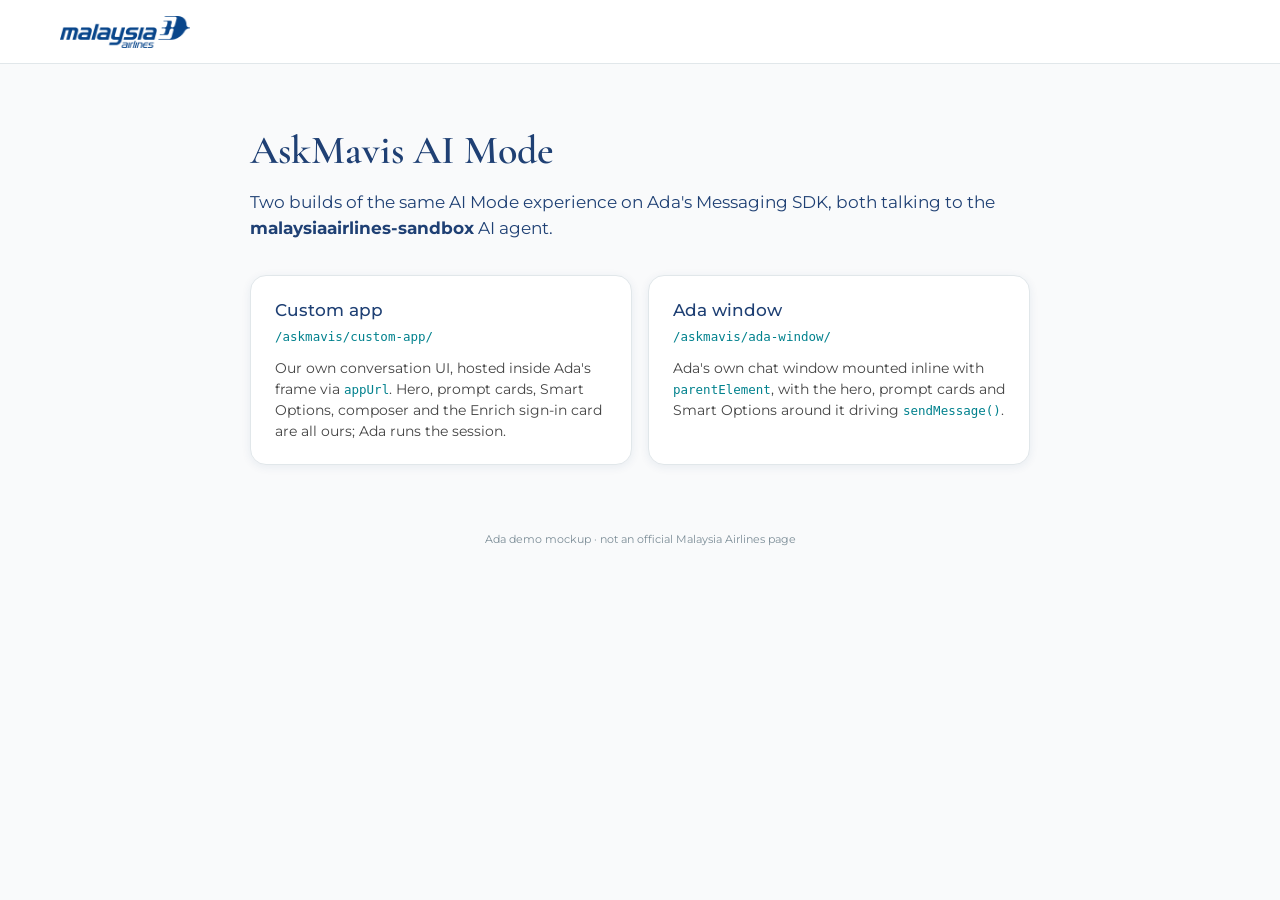
<file: index.html>
<!doctype html>
<html lang="en">
<head>
<meta charset="utf-8">
<meta name="viewport" content="width=device-width,initial-scale=1">
<title>AskMavis AI Mode</title>
<link rel="icon" href="assets/mh-mark.png">
<link rel="preconnect" href="https://fonts.googleapis.com"><link rel="preconnect" href="https://fonts.gstatic.com" crossorigin>
<link href="https://fonts.googleapis.com/css2?family=Cormorant+Garamond:wght@600&family=Montserrat:wght@400;500;700&display=swap" rel="stylesheet">
<link rel="stylesheet" href="shared/brand.css">
<style>
  .wrap{max-width:820px;margin:0 auto;padding:56px 20px}
  h1{font-family:var(--serif);font-weight:600;font-size:40px;color:var(--primary-blue-dark);margin:0}
  .lead{color:var(--primary-blue-dark);font-size:17px;margin:10px 0 34px}
  .opts{display:grid;grid-template-columns:repeat(auto-fit,minmax(300px,1fr));gap:16px}
  .opt{display:block;background:#fff;border-radius:16px;box-shadow:var(--shadow-card);padding:22px 24px;text-decoration:none;color:inherit;border:1px solid var(--grey-light)}
  .opt:hover{border-color:var(--primary-blue-light);box-shadow:var(--shadow-lift)}
  .opt b{display:block;font-size:17px;font-weight:500;color:var(--primary-blue-dark)}
  .opt code{font-size:12.5px;color:var(--teal)}
  .opt p{margin:10px 0 0;font-size:14px;color:#444}
</style>
</head>
<body>
<header class="mh-header"><div class="mh-header-in"><span class="mh-logo"><img class="brand" src="assets/mh-logo.png" alt="Malaysia Airlines"></span></div></header>
<main class="wrap">
  <h1>AskMavis AI Mode</h1>
  <p class="lead">Two builds of the same AI Mode experience on Ada's Messaging SDK, both talking to the <b>malaysiaairlines-sandbox</b> AI agent.</p>
  <div class="opts">
    <a class="opt" href="custom-app/"><b>Custom app</b><code>/askmavis/custom-app/</code>
      <p>Our own conversation UI, hosted inside Ada's frame via <code>appUrl</code>. Hero, prompt cards, Smart Options, composer and the Enrich sign-in card are all ours; Ada runs the session.</p></a>
    <a class="opt" href="ada-window/"><b>Ada window</b><code>/askmavis/ada-window/</code>
      <p>Ada's own chat window mounted inline with <code>parentElement</code>, with the hero, prompt cards and Smart Options around it driving <code>sendMessage()</code>.</p></a>
  </div>
</main>
<div class="mock-foot">Ada demo mockup · not an official Malaysia Airlines page</div>
</body>
</html>
</file>
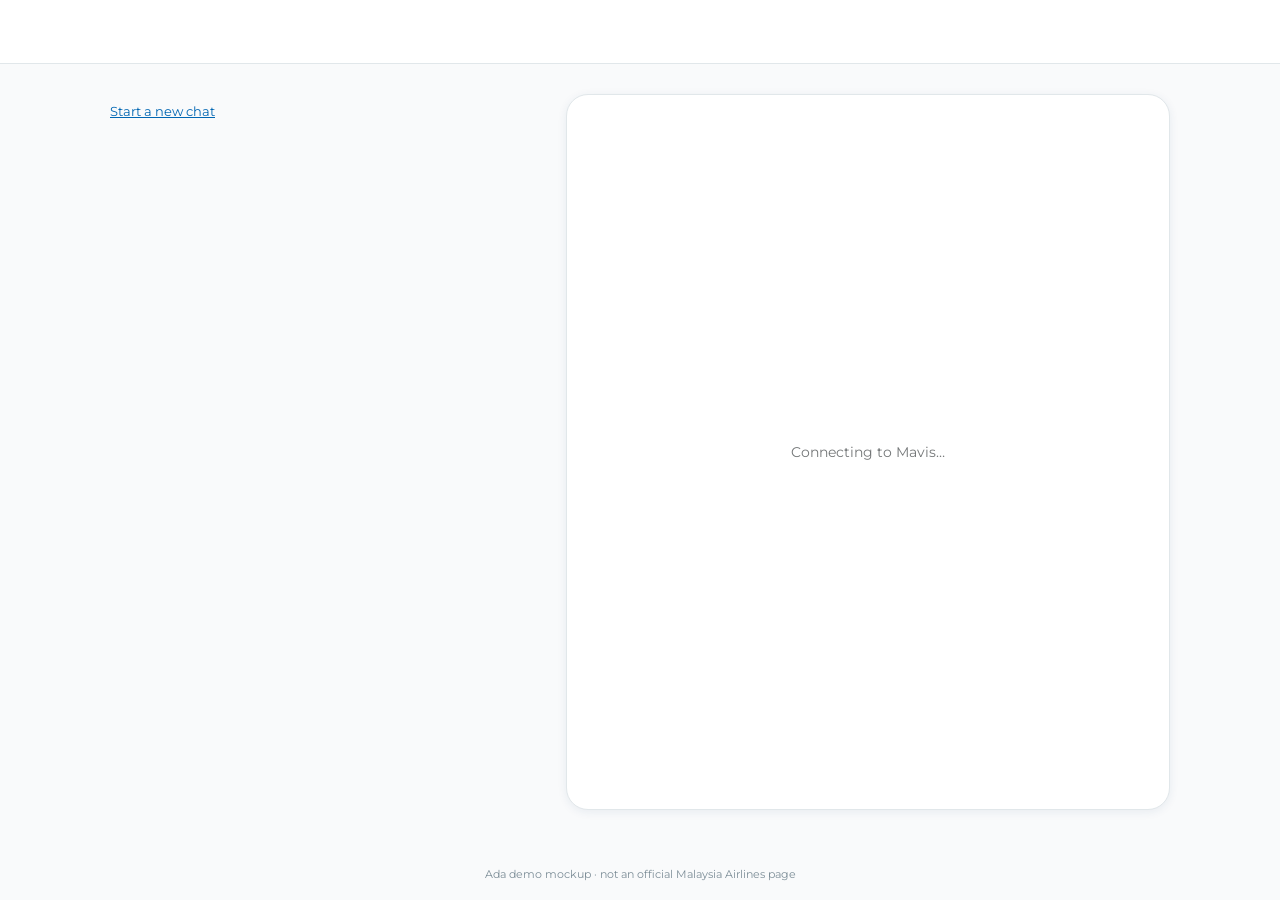
<file: ada-window/index.html>
<!doctype html>
<html lang="en">
<head>
<meta charset="utf-8">
<meta name="viewport" content="width=device-width,initial-scale=1">
<title>AskMavis — Ada Window</title>
<meta name="description" content="AskMavis AI Mode mockup: Ada's own chat window mounted in the page with parentElement.">
<link rel="icon" href="../assets/mh-mark.png">
<link rel="preconnect" href="https://fonts.googleapis.com"><link rel="preconnect" href="https://fonts.gstatic.com" crossorigin>
<link href="https://fonts.googleapis.com/css2?family=Cormorant+Garamond:wght@600&family=Montserrat:wght@400;500;700&display=swap" rel="stylesheet">
<link rel="stylesheet" href="../shared/brand.css?v=20261023b">
<style>
  body{min-height:100vh;display:flex;flex-direction:column}
  .aw-grid{flex:1;width:100%;max-width:1100px;margin:0 auto;padding:8px 20px 0;display:grid;grid-template-columns:minmax(0,420px) minmax(0,1fr);gap:36px;align-items:start}
  .aw-left .am-hero{padding:34px 0 0;max-width:none}
  .aw-left .am-cards{margin-top:28px}
  .aw-left .am-disclaimer{text-align:left;margin-top:22px}
  .aw-left .newchat{display:inline-block;margin-top:10px;font-size:12.5px;color:var(--primary-blue-light);background:none;border:0;padding:0;cursor:pointer;text-decoration:underline}
  .aw-window{position:sticky;top:calc(var(--mh-header-h) + 16px);height:calc(100vh - var(--mh-header-h) - 120px);min-height:520px;margin-top:22px;
    background:#fff;border:1px solid var(--grey-light);border-radius:22px;box-shadow:var(--shadow-card);overflow:hidden}
  .aw-window iframe{border:0}
  .aw-window .boot{height:100%;display:grid;place-items:center;color:var(--grey-ultradark);font-size:14px}
  @media(max-width:900px){
    .aw-grid{grid-template-columns:minmax(0,1fr);gap:0;padding:0 16px}
    .aw-left{min-width:0}
    .aw-left .am-hero{padding-top:22px}
    .aw-left .am-cards{flex-direction:row;overflow-x:auto;gap:10px;margin:18px -16px 0;padding:2px 16px 8px;scroll-snap-type:x mandatory}
    .aw-left .am-card{min-width:78%;scroll-snap-align:start}
    .aw-left .am-disclaimer{display:none}
    .aw-window{position:relative;top:0;height:72vh;min-height:460px;margin-top:12px}
  }
</style>
</head>
<body>
<header class="mh-header" id="mh-header"></header>
<div id="am-bar"></div>
<div class="am-note" id="am-note" hidden></div>
<main class="aw-grid">
  <section class="aw-left">
    <div id="am-hero"></div>
    <p class="am-disclaimer" id="am-disclaimer"></p>
    <button class="newchat" id="newchat" type="button">Start a new chat</button>
  </section>
  <section class="aw-window" id="ada-window" aria-label="Chat with Mavis"><div class="boot">Connecting to Mavis…</div></section>
</main>
<div class="mock-foot">Ada demo mockup · not an official Malaysia Airlines page</div>
<script type="module" src="ada-window.js?v=20261023b"></script>
</body>
</html>
</file>
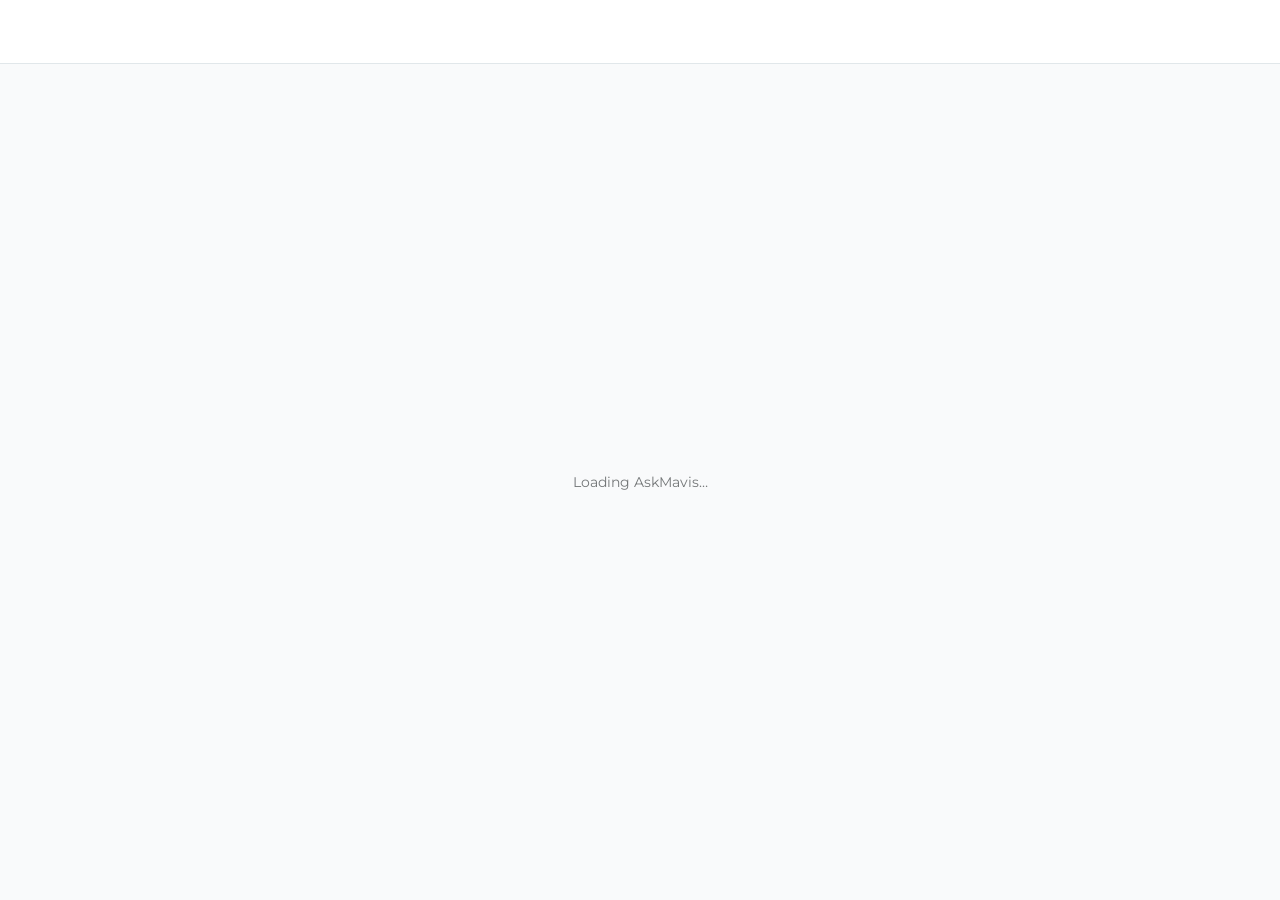
<file: custom-app/index.html>
<!doctype html>
<html lang="en">
<head>
<meta charset="utf-8">
<meta name="viewport" content="width=device-width,initial-scale=1">
<title>AskMavis — Custom App</title>
<meta name="description" content="AskMavis AI Mode mockup: a custom conversation app hosted inside Ada's Messaging frame.">
<link rel="icon" href="../assets/mh-mark.png">
<link rel="preconnect" href="https://fonts.googleapis.com"><link rel="preconnect" href="https://fonts.gstatic.com" crossorigin>
<link href="https://fonts.googleapis.com/css2?family=Montserrat:wght@400;500;700&display=swap" rel="stylesheet">
<link rel="stylesheet" href="../shared/brand.css?v=20261023b">
<style>
  html,body{height:100%}
  body{display:flex;flex-direction:column;background:var(--page-bg)}
  #ada-root{flex:1;min-height:0;position:relative}
  #ada-root iframe{border:0}
  #ada-root .boot{position:absolute;inset:0;display:grid;place-items:center;color:var(--grey-ultradark);font-size:14px}
</style>
</head>
<body>
<header class="mh-header" id="mh-header"></header>
<div class="am-note" id="am-note" hidden></div>
<main id="ada-root" aria-label="AskMavis"><div class="boot">Loading AskMavis…</div></main>
<script type="module">
  import { createAdaEmbedInterface } from "https://messaging-assets.ada.support/sdk.js";
  import { HANDLE } from "../shared/content.js?v=20261023b";
  import { MH_HEADER } from "../shared/chrome.js?v=20261023b";

  document.getElementById("mh-header").innerHTML = MH_HEADER("../assets/");
  const note = document.getElementById("am-note");
  const params = new URLSearchParams(location.search);
  const ada = createAdaEmbedInterface();
  const root = document.getElementById("ada-root");

  try {
    root.innerHTML = "";
    await ada.start({
      handle: HANDLE,
      parentElement: root,
      // The custom app lives next to this page; Ada mounts it in place of its default UI.
      appUrl: new URL("./app/", location.href).href,
      metaFields: { askmavis_surface: "custom-app" },
      onAdaEmbedLoaded: () => {
        ada.subscribeEvent("ada.customApp.fallback", (d) => {
          console.warn("[askmavis] custom app fell back to Ada's default app", d);
          note.textContent = `Ada fell back to its default chat UI (${d.code}). ${d.code === "origin_not_allowlisted" ? "Add " + location.origin + " to the Messaging Allowed websites list." : ""}`;
          note.hidden = false;
        });
      },
    });
    if (params.has("reset")) { await ada.reset(); history.replaceState(null, "", location.pathname); }
    // The custom app's Login button asks for a fresh session (reset() is a host-only SDK method).
    window.addEventListener("message", (e) => {
      if (e.origin === location.origin && e.data?.type === "askmavis:reset") ada.reset().catch((err) => console.warn("[askmavis] reset failed", err));
    });  } catch (e) {
    note.textContent = `AskMavis could not start (${e.message || e}).`;
    note.hidden = false;
  }
</script>
</body>
</html>
</file>
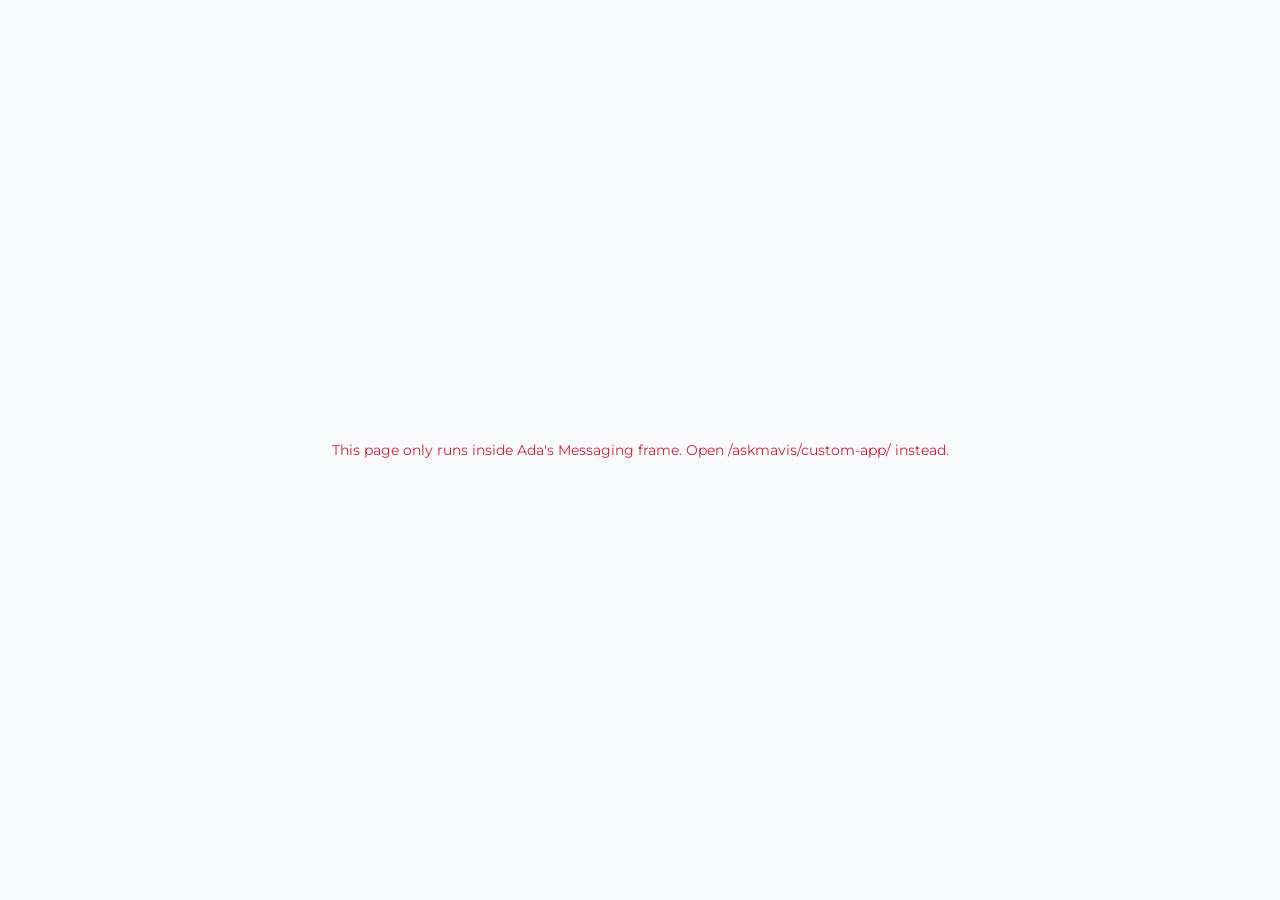
<file: custom-app/app/index.html>
<!doctype html>
<html lang="en">
<head>
<meta charset="utf-8">
<meta name="viewport" content="width=device-width,initial-scale=1">
<title>AskMavis</title>
<link rel="preconnect" href="https://fonts.googleapis.com"><link rel="preconnect" href="https://fonts.gstatic.com" crossorigin>
<link href="https://fonts.googleapis.com/css2?family=Cormorant+Garamond:wght@600&family=Montserrat:wght@400;500;700&display=swap" rel="stylesheet">
<link rel="stylesheet" href="../../shared/brand.css?v=20261023b">
<link rel="stylesheet" href="app.css?v=20261023b">
</head>
<body>
<div class="app">
  <div id="am-bar"></div>
  <div class="scroll" id="scroll">
    <div id="am-hero"></div>
    <div class="thread" id="thread" hidden></div>
  </div>
  <div class="dock">
    <form class="am-composer" id="composer">
      <label class="sr-only" for="q">Ask a question</label>
      <textarea id="q" rows="2" maxlength="500" placeholder="Ask a question..."></textarea>
      <button class="am-send" id="sendbtn" type="submit" aria-label="Send message"></button>
    </form>
    <p class="am-disclaimer" id="am-disclaimer"></p>
  </div>
  <div class="boot" id="boot">Connecting to Mavis…</div>
</div>
<script type="module" src="app.js?v=20261023b"></script>
</body>
</html>
</file>
<file: shared/brand.css>
/* AskMavis AI Mode — Malaysia Airlines brand layer + the AI Mode layout.
   Shared by /ada-window/, the /custom-app/ host page and the custom app frame. */

:root{
  --primary-blue-base:#0D4689; --primary-blue-dark:#1F4074; --primary-blue-light:#0066B3;
  --primary-blue-extralight:#C7EAFB; --secondary-blue-ultralight:#E3F4FD; --secondary-blue-extradark:#041049;
  --text-color:#333333; --white:#FFFFFF;
  --grey-ultralight:#FAFBFC; --grey-extralight:#F0F3F5; --grey-light:#E1E7EA; --grey-base:#CED8DD;
  --grey-dark:#A7B6BF; --grey-extradark:#7C8D97; --grey-ultradark:#747778;
  --teal:#00818D; --gold:#CEAF87; --gold-dark:#9A7A4E; --red:#D1223E; --green:#1DB36E;
  --page-bg:#F9FAFB;
  --shadow-card:0 2px 10px rgba(31,64,116,.08); --shadow-lift:0 10px 30px rgba(13,70,137,.14);
  --serif:"Cormorant Garamond",Georgia,"Times New Roman",serif;
  --sans:Montserrat,-apple-system,BlinkMacSystemFont,"Segoe UI",Helvetica,Arial,sans-serif;
  --mh-header-h:64px;
  color-scheme:light;
}
*{box-sizing:border-box}
html,body{margin:0;padding:0}
body{font-family:var(--sans);color:var(--text-color);background:var(--page-bg);font-size:16px;line-height:1.5;-webkit-font-smoothing:antialiased}
a{color:var(--primary-blue-base)}
button{font-family:inherit}
.sr-only{position:absolute;width:1px;height:1px;overflow:hidden;clip:rect(0 0 0 0);white-space:nowrap}
svg.i{width:18px;height:18px;flex:none}

/* ---------- MH site header (live malaysiaairlines.com chrome) ---------- */
.mh-header{position:sticky;top:0;z-index:60;height:var(--mh-header-h);background:#fff;border-bottom:1px solid var(--grey-light)}
.mh-header-in{max-width:1200px;height:100%;margin:0 auto;padding:0 20px;display:flex;align-items:center;gap:26px}
.mh-logo{display:flex;align-items:center;gap:14px;flex:none}
.mh-logo img.brand{height:32px;width:auto;display:block}
.mh-logo img.ow{height:22px;width:auto;display:block;opacity:.9}
.mh-nav{display:flex;align-items:center;gap:24px;flex:1;justify-content:center}
.mh-nav a{color:var(--text-color);text-decoration:none;font-weight:500;font-size:14.5px;padding:6px 0;border-bottom:2px solid transparent}
.mh-nav a:hover{color:var(--primary-blue-base);border-bottom-color:var(--primary-blue-base)}
.mh-util{display:flex;align-items:center;gap:18px;flex:none;font-size:14px;font-weight:500}
.mh-util img{width:20px;height:20px;border-radius:50%}
.mh-util span{display:flex;align-items:center;gap:7px}
.mh-askmh{display:flex;align-items:center;gap:7px;color:var(--text-color);text-decoration:none}
.mh-askmh:hover{color:var(--primary-blue-base)}
.mh-askmh svg{width:22px;height:22px}
@media(max-width:900px){.mh-nav,.mh-util .hide-sm{display:none}.mh-header-in{justify-content:space-between}}

/* ---------- AI Mode sub-header ---------- */
.am-bar{width:100%;max-width:1100px;margin:0 auto;padding:22px 20px 0;display:flex;align-items:center;gap:12px}
.am-brand{display:flex;align-items:center;gap:8px;color:var(--primary-blue-base);font-weight:700;font-size:19px;letter-spacing:-.01em}
.am-brand svg{width:20px;height:20px}
.am-beta{font-size:11px;font-weight:700;letter-spacing:.08em;color:var(--grey-ultradark);border:1px solid var(--grey-dark);border-radius:3px;padding:2px 6px}
.am-actions{margin-left:auto;display:flex;align-items:center;gap:12px}
.am-pill{height:46px;border-radius:999px;border:1px solid var(--grey-light);background:#fff;color:var(--primary-blue-dark);
  font-weight:700;font-size:12.5px;letter-spacing:.08em;text-transform:uppercase;padding:0 26px;cursor:pointer;
  display:inline-flex;align-items:center;gap:10px;transition:background .15s,border-color .15s,color .15s}
.am-pill:hover{border-color:var(--primary-blue-base)}
.am-pill.login{border-color:var(--primary-blue-dark)}
.am-pill.login:hover,.am-pill.login.busy{background:var(--primary-blue-dark);color:#fff}
.am-pill.login.signed{background:var(--primary-blue-dark);color:#fff;border-color:var(--primary-blue-dark)}
.am-pill.icon{padding:0 28px}
.am-pill svg{width:16px;height:16px}
@media(max-width:640px){.am-bar{padding:14px 16px 0;gap:8px}.am-actions{gap:8px}.am-brand{font-size:17px}.am-pill{height:40px;padding:0 14px;font-size:11px}.am-pill .ff-label{display:none}.am-pill.icon{padding:0 12px}}

/* ---------- hero + prompt cards ---------- */
.am-hero{max-width:720px;margin:0 auto;padding:64px 20px 0}
.am-hero h1{margin:0;display:flex;align-items:center;gap:16px;font-family:var(--serif);font-weight:600;font-size:40px;line-height:1.1;color:var(--primary-blue-dark)}
.am-hero h1 svg{width:30px;height:30px;color:var(--primary-blue-light)}
.am-hero p.lead{margin:14px 0 0;color:var(--primary-blue-dark);font-size:18px}
.am-cards{display:flex;flex-direction:column;gap:16px;margin-top:38px}
.am-card{position:relative;display:flex;align-items:stretch;min-height:66px;background:#fff;border:0;border-radius:14px;box-shadow:var(--shadow-card);
  overflow:hidden;cursor:pointer;text-align:left;padding:0;color:inherit;transition:box-shadow .15s,transform .08s}
.am-card::before{content:"";position:absolute;left:0;top:0;bottom:0;width:3px;background:var(--primary-blue-light);border-radius:14px 0 0 14px}
.am-card:hover{box-shadow:var(--shadow-lift)}
.am-card:active{transform:scale(.995)}
.am-card .txt{flex:1;padding:13px 16px}
.am-card b{display:block;font-weight:500;font-size:15px;color:#111}
.am-card span{display:block;font-size:13.5px;color:#222;margin-top:3px}
.am-card img{width:68px;object-fit:cover;flex:none}
@media(max-width:640px){.am-hero{padding:36px 16px 0}.am-hero h1{font-size:32px}.am-hero p.lead{font-size:16px}}

/* ---------- composer ---------- */
.am-composer{position:relative;background:#fff;border:1px solid var(--grey-light);border-radius:22px;box-shadow:var(--shadow-card);padding:16px 64px 16px 20px;min-height:100px}
.am-composer:focus-within{border-color:var(--primary-blue-light)}
.am-composer textarea{width:100%;border:0;outline:0;resize:none;font:inherit;font-size:15.5px;color:var(--text-color);background:transparent;min-height:56px;max-height:160px}
.am-composer textarea::placeholder{color:var(--grey-ultradark)}
.am-send{position:absolute;right:14px;bottom:12px;width:40px;height:40px;border:0;border-radius:50%;background:transparent;color:var(--grey-dark);cursor:pointer;display:grid;place-items:center}
.am-send.ready{color:var(--primary-blue-base)}
.am-send svg{width:22px;height:22px}
.am-disclaimer{text-align:center;font-size:12px;color:var(--grey-ultradark);margin:14px 0 0}
.am-disclaimer a{color:var(--primary-blue-light);text-decoration:none}

/* ---------- "View Smart Options" panel ---------- */
.am-scrim{position:fixed;inset:0;background:rgba(4,16,73,.35);opacity:0;pointer-events:none;transition:opacity .2s;z-index:90}
.am-panel{position:fixed;top:0;right:0;bottom:0;width:min(620px,100vw);background:#fff;z-index:91;transform:translateX(100%);transition:transform .25s ease;
  padding:34px 40px;overflow-y:auto;box-shadow:-8px 0 30px rgba(4,16,73,.18);visibility:hidden;transition:transform .25s ease,visibility 0s .25s}
.am-open .am-scrim{opacity:1;pointer-events:auto}
.am-open .am-panel{transform:none;visibility:visible;transition:transform .25s ease}
.am-panel h2{margin:0 0 32px;font-family:var(--serif);font-weight:600;font-size:32px;color:var(--primary-blue-dark)}
.am-close{position:absolute;top:16px;right:16px;width:26px;height:26px;border-radius:50%;border:0;background:var(--grey-dark);color:#fff;cursor:pointer;display:grid;place-items:center}
.am-close svg{width:14px;height:14px}
.am-opt{width:100%;display:flex;align-items:center;gap:14px;background:#fff;border:1px solid var(--grey-light);border-radius:12px;padding:14px 18px 14px 12px;margin-bottom:10px;cursor:pointer;text-align:left;color:inherit}
.am-opt:hover,.am-opt:focus-visible{border-color:var(--primary-blue-light)}
.am-opt .ic{width:40px;height:40px;border-radius:50%;background:var(--grey-extralight);display:grid;place-items:center;color:var(--primary-blue-base);flex:none}
.am-opt .ic svg{width:22px;height:22px}
.am-opt .t{flex:1}
.am-opt b{display:block;font-weight:500;font-size:15px;color:#111}
.am-opt span{display:block;font-size:14px;color:#333;margin-top:2px}
.am-opt .chev{width:18px;height:18px;color:#111}
.am-kicker{margin:30px 0 14px;font-size:11.5px;font-weight:700;letter-spacing:.12em;color:var(--grey-ultradark)}
.am-chips{display:flex;flex-direction:column;align-items:flex-start;gap:12px}
.am-chip{border:1px solid var(--grey-light);background:#fff;color:var(--primary-blue-dark);border-radius:999px;padding:13px 24px;font-weight:500;font-size:14.5px;cursor:pointer;text-align:left}
.am-chip:hover,.am-chip:focus-visible{border-color:var(--primary-blue-base)}
@media(max-width:640px){.am-panel{padding:28px 20px}}

/* ---------- toast + feedback ---------- */
.am-toast{position:fixed;left:50%;bottom:28px;transform:translateX(-50%) translateY(20px);background:var(--primary-blue-dark);color:#fff;font-size:14px;
  padding:12px 20px;border-radius:999px;box-shadow:var(--shadow-lift);opacity:0;pointer-events:none;transition:opacity .2s,transform .2s;z-index:120;max-width:calc(100vw - 32px)}
.am-toast.show{opacity:1;transform:translateX(-50%)}
.am-note{max-width:720px;margin:10px auto 0;padding:10px 14px;border:1px solid var(--gold);background:#FCF7EE;color:#6b4d09;border-radius:10px;font-size:13px}
.am-note[hidden]{display:none}
.mock-foot{text-align:center;font-size:11px;color:var(--grey-extradark);padding:10px 16px 18px}
</file>
<file: custom-app/app/app.css>
html,body{height:100%}
body{background:var(--page-bg);overflow:hidden}
.app{height:100%;display:flex;flex-direction:column}
.app .am-bar{flex:none;width:100%}
.scroll{flex:1;min-height:0;overflow-y:auto;scroll-behavior:smooth}
.dock{flex:none;width:100%;max-width:760px;margin:0 auto;padding:12px 20px 14px}
.dock .am-composer{min-height:88px}
.dock .am-disclaimer{margin-top:10px}
.boot{position:fixed;inset:0;display:grid;place-items:center;background:var(--page-bg);color:var(--grey-ultradark);font-size:14px;z-index:5;transition:opacity .3s}
.boot.gone{opacity:0;pointer-events:none}
.boot.err{color:var(--red)}

/* thread */
.thread{max-width:760px;margin:0 auto;padding:26px 20px 12px;display:flex;flex-direction:column;gap:14px}
.thread[hidden]{display:none}
.row{display:flex;gap:12px;align-items:flex-start;animation:rise .25s ease both}
@keyframes rise{from{opacity:0;transform:translateY(6px)}to{opacity:1;transform:none}}
.row.user{justify-content:flex-end}
.av{width:34px;height:34px;flex:none;border-radius:50%;display:grid;place-items:center;color:var(--primary-blue-light);background:#fff;box-shadow:var(--shadow-card)}
.av svg{width:20px;height:20px}
.av.ghost{visibility:hidden}
.bub{max-width:min(600px,86%);font-size:15px;line-height:1.55;overflow-wrap:anywhere}
.row.bot .bub{color:#1b2533;padding:2px 0}
.row.user .bub{background:var(--primary-blue-dark);color:#fff;padding:11px 16px;border-radius:18px 18px 4px 18px}
.bub p{margin:0 0 8px}.bub p:last-child{margin:0}
.bub ul,.bub ol{margin:4px 0 8px;padding-left:22px}
.bub li{margin:2px 0}
.bub a{color:var(--primary-blue-light);text-decoration:underline;text-underline-offset:2px}
.bub strong{font-weight:500;color:#000}
.bub h3,.bub h4{margin:8px 0 6px;font-size:15.5px;font-weight:700;color:var(--primary-blue-dark)}
.sys{align-self:center;font-size:12.5px;color:var(--grey-ultradark);background:var(--grey-extralight);border-radius:999px;padding:5px 12px}

/* interactive */
.qr{display:flex;flex-wrap:wrap;gap:8px;margin-top:10px}
.qr.stacked{flex-direction:column;align-items:flex-start}
.qr button{border:1px solid var(--primary-blue-base);background:#fff;color:var(--primary-blue-base);border-radius:999px;padding:9px 18px;font-size:14px;font-weight:500;cursor:pointer;text-align:left}
.qr button:hover:not(:disabled){background:var(--secondary-blue-ultralight)}
.qr button:disabled{border-color:var(--grey-light);color:var(--grey-dark);cursor:default}
.qr button.picked{background:var(--primary-blue-base);color:#fff;border-color:var(--primary-blue-base)}
.cards{display:grid;grid-template-columns:repeat(auto-fill,minmax(180px,1fr));gap:10px;margin-top:10px}
.cards button{display:flex;flex-direction:column;text-align:left;border:1px solid var(--grey-light);background:#fff;border-radius:12px;overflow:hidden;cursor:pointer;padding:0}
.cards button:hover:not(:disabled){border-color:var(--primary-blue-light);box-shadow:var(--shadow-card)}
.cards img{width:100%;height:100px;object-fit:cover}
.cards b{padding:10px 12px 0;font-weight:500;font-size:14px}
.cards span{padding:4px 12px 12px;font-size:12.5px;color:var(--grey-ultradark)}
.linkcard{display:flex;align-items:center;gap:12px;margin-top:8px;border:1px solid var(--grey-light);background:#fff;border-radius:12px;padding:12px 14px;text-decoration:none;color:inherit;max-width:420px;cursor:pointer;text-align:left;width:100%}
.linkcard:hover{border-color:var(--primary-blue-light)}
.linkcard b{display:block;font-weight:500;color:var(--primary-blue-dark);font-size:14.5px}
.linkcard span{display:block;font-size:12.5px;color:var(--grey-ultradark);margin-top:2px}
.linkcard svg{width:18px;height:18px;color:var(--primary-blue-light);flex:none;margin-left:auto}
.bub img.pic{max-width:100%;border-radius:12px;display:block;margin-top:6px}
.list{margin-top:8px;border:1px solid var(--grey-light);border-radius:12px;background:#fff;padding:6px 6px 10px}
.list label{display:flex;gap:10px;align-items:flex-start;padding:8px 10px;border-radius:8px;cursor:pointer;font-size:14px}
.list label:hover{background:var(--grey-ultralight)}
.list .acts{display:flex;gap:8px;padding:6px 10px 0}
.btn{border:0;border-radius:999px;background:var(--primary-blue-base);color:#fff;font-weight:500;font-size:14px;padding:10px 20px;cursor:pointer}
.btn:disabled{background:var(--grey-base);cursor:default}
.btn.ghost{background:#fff;color:var(--primary-blue-base);border:1px solid var(--primary-blue-base)}

/* Enrich sign-in card (Ada sign_in message) */
.signin{margin-top:8px;max-width:420px;border-radius:16px;overflow:hidden;background:#fff;box-shadow:var(--shadow-lift);border:1px solid var(--grey-light)}
.signin .top{background:linear-gradient(120deg,var(--secondary-blue-extradark),var(--primary-blue-dark) 60%,var(--primary-blue-base));color:#fff;padding:16px 18px;display:flex;align-items:center;gap:12px}
.signin .top img{width:36px;height:36px;border-radius:8px}
.signin .top b{display:block;font-size:15px;font-weight:500}
.signin .top span{display:block;font-size:12.5px;opacity:.85}
.signin .mid{padding:14px 18px 16px;font-size:14px;color:#333}
.signin .mid .btn{margin-top:12px;width:100%;background:var(--gold);color:var(--secondary-blue-extradark);font-weight:700}
.signin .mid .btn:hover:not(:disabled){background:#d9bf9c}
.signin .mid small{display:block;margin-top:8px;color:var(--grey-ultradark);font-size:11.5px}

.typing{display:flex;gap:5px;padding:10px 0}
.typing i{width:7px;height:7px;border-radius:50%;background:var(--primary-blue-light);opacity:.35;animation:blink 1.2s infinite}
.typing i:nth-child(2){animation-delay:.2s}.typing i:nth-child(3){animation-delay:.4s}
@keyframes blink{0%,80%,100%{opacity:.25}40%{opacity:1}}
@media (prefers-reduced-motion:reduce){.row{animation:none}.typing i{animation:none;opacity:.6}}
@media(max-width:640px){.dock{padding:10px 12px 10px}.thread{padding:18px 14px 8px}.dock .am-composer{min-height:74px}.dock .am-composer textarea{min-height:42px}}
</file>
